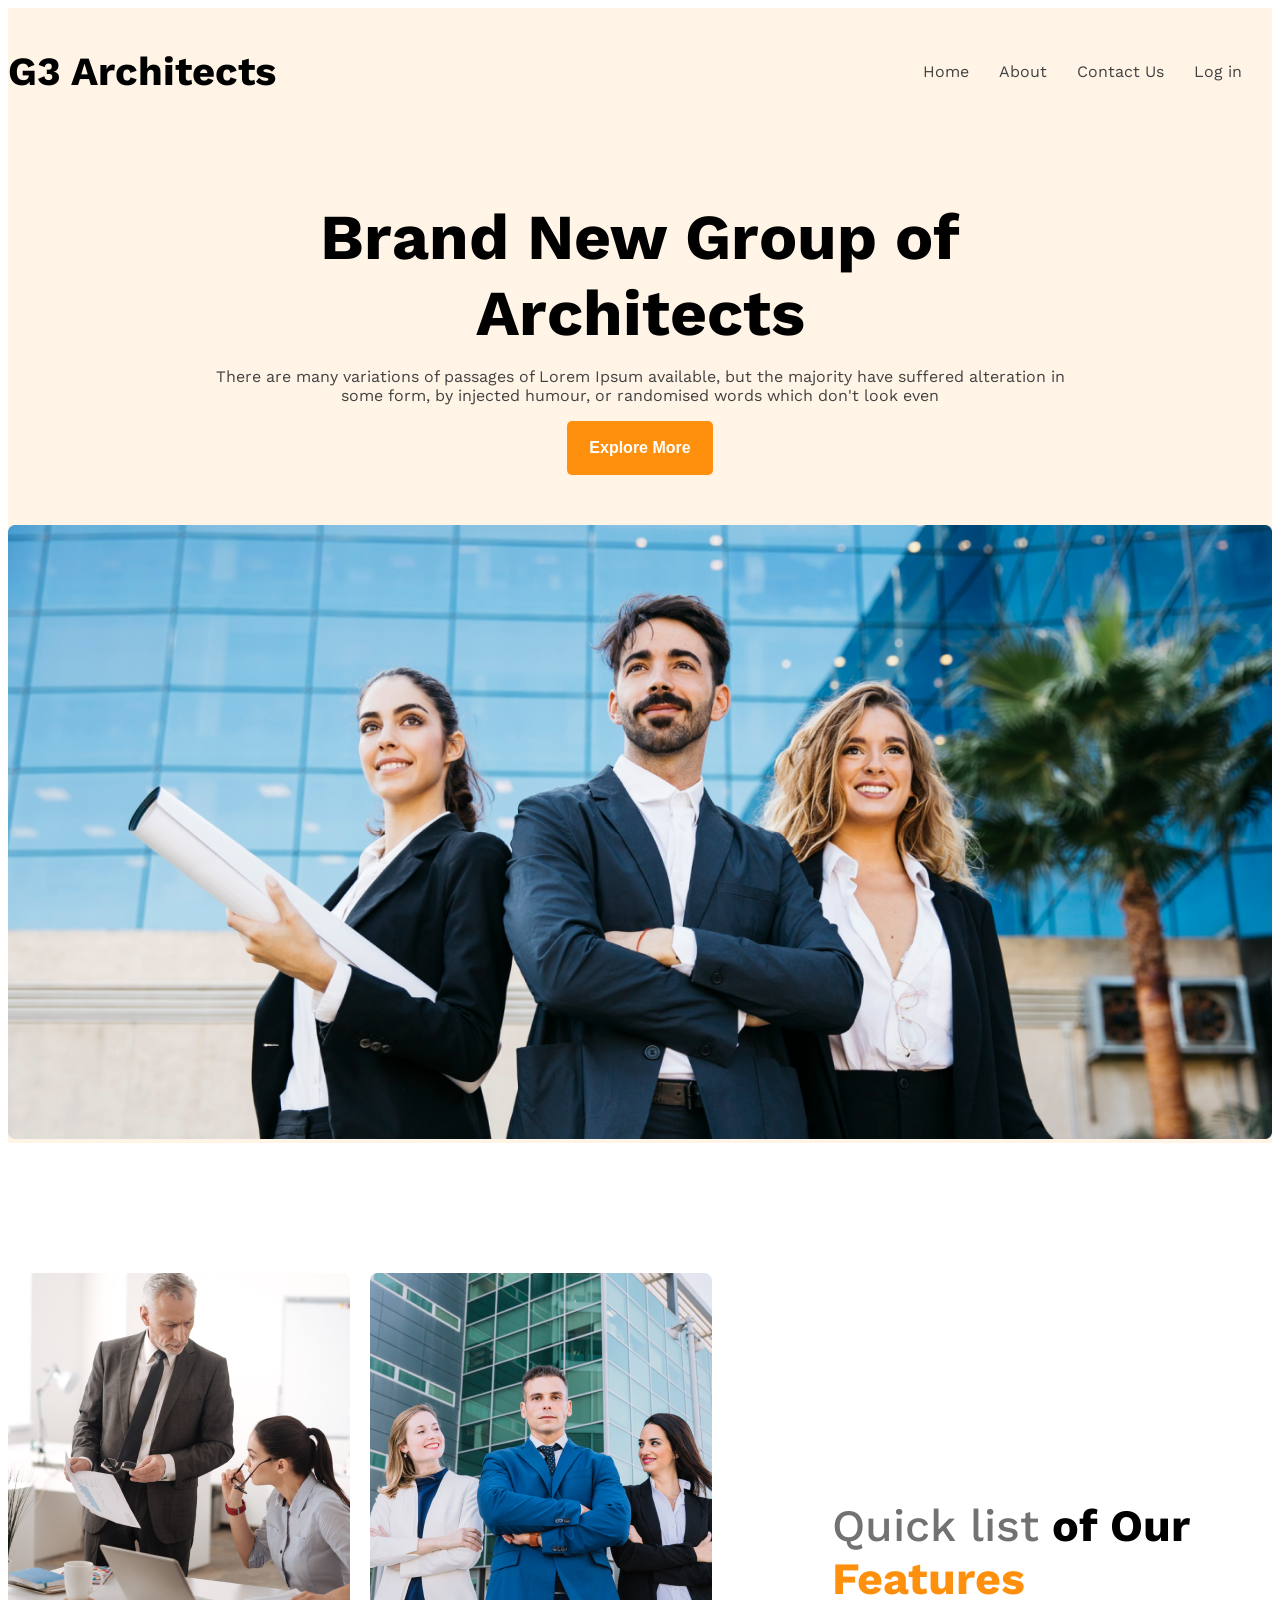
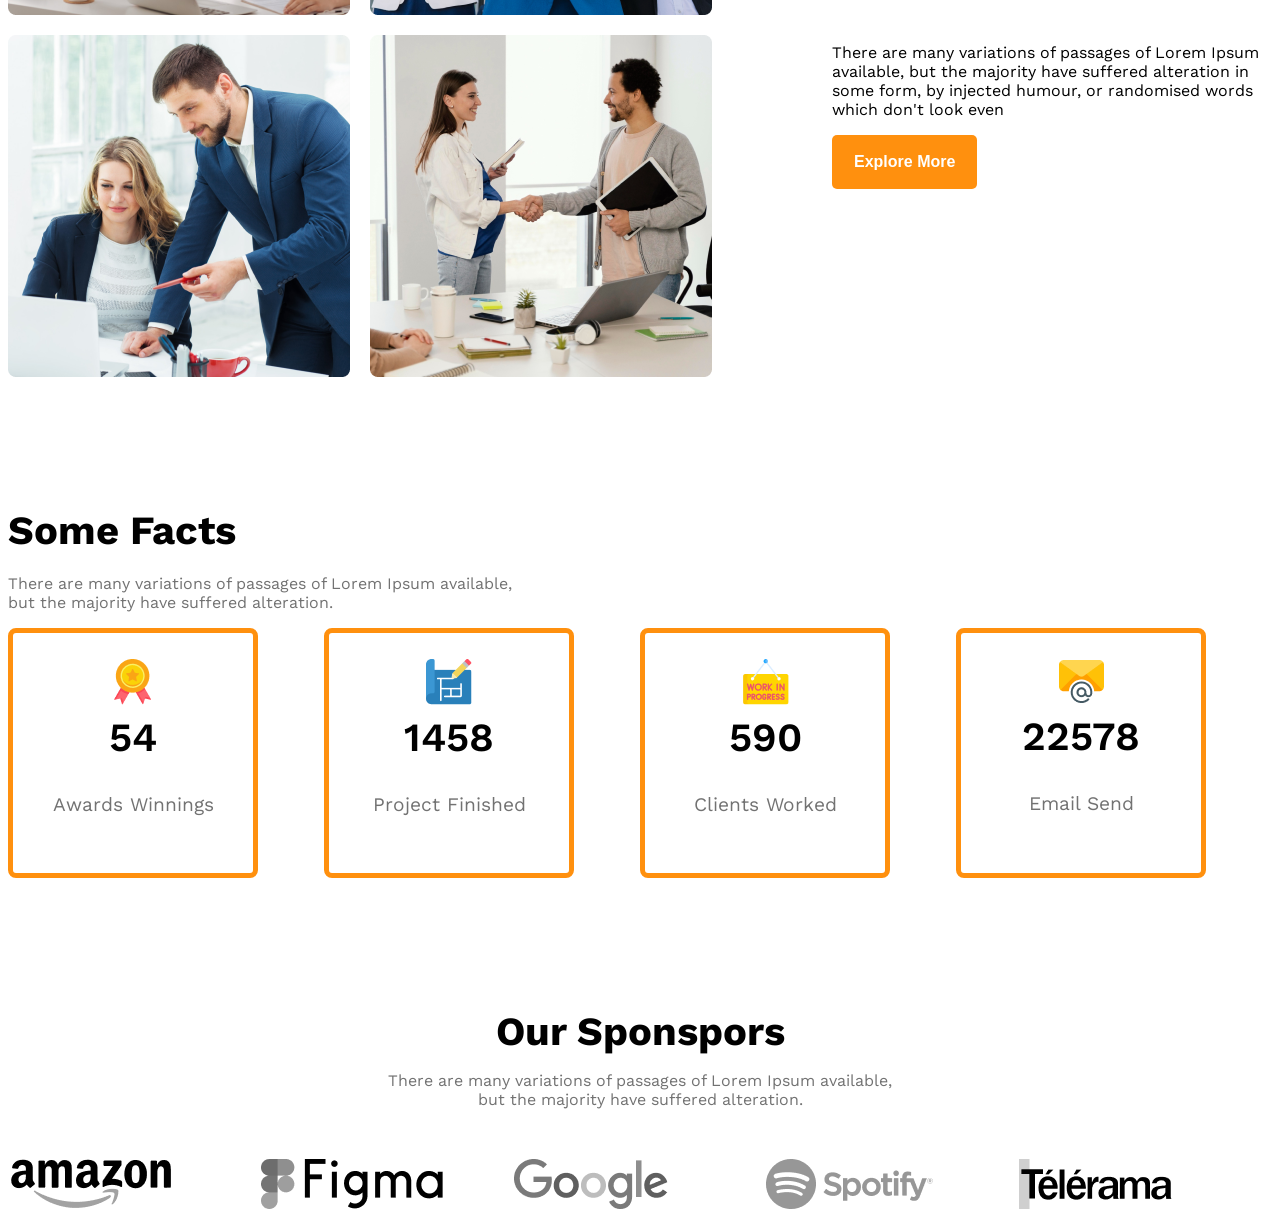
<file: codes/index.html>
<!DOCTYPE html>
<html lang="en">
<head>
    <meta charset="UTF-8">
    <meta name="viewport" content="width=device-width, initial-scale=1.0">
    <title>g3-architects-3</title>
    <!-- work sans link -->
     <link rel="preconnect" href="https://fonts.googleapis.com">
    <link rel="preconnect" href="https://fonts.gstatic.com" crossorigin>
    <link href="https://fonts.googleapis.com/css2?family=Work+Sans:ital,wght@0,100..900;1,100..900&display=swap" rel="stylesheet">
    <!-- css link -->
     <link rel="stylesheet" href="style.css">
</head>
<body class="work-sans">
    <!-- header section -->
    <header class="bg-light">
        <nav class="navbar display-flex">
            <h3 class="brand">G3 Architects</h3>
            <ul class="nav-links display-flex">
                <li class="nav-item"><a href="" class="nav-links dark-gray">Home</a></li>
                <li class="nav-item"><a href="" class="nav-links dark-gray">About</a></li>
                <li class="nav-item"><a href="" class="nav-links dark-gray">Contact Us</a></li>
                <li class="nav-item"><a href="" class="nav-links dark-gray">Log in</a></li>
            </ul>
        </nav>

        <div class="banner">
                <div class="banner-container">
                    <h3 class="banner-title">Brand New Group of Architects</h3>
                    <p class="banner-desk dark-gray">There are many variations of passages of Lorem Ipsum available, but the majority have suffered alteration in some form, by injected humour, or randomised words which don't look even</p>
                    <button class="btn-primary">Explore More</button>
                </div>
                <img class="banner-img" src="/images/banner.png" alt="banner-img">
        </div>
    </header>
    <!-- main section -->
    <main>
        <!-- team section -->
        <section class="team display-flex">
            <div class="img-container">
                <img src="/images/team1.png" alt="">
                <img src="/images/team2.png" alt="">
                <img src="/images/team3.png" alt="">
                <img src="/images/team4.png" alt="">
            </div>

            <div class="team-desk-container">
                <h1 class="team-desk-head"><span id="quick-list" class="light-gray">Quick list</span> <span>of Our</span> <span id="Features">Features</span></h1>
                <p class="team-deskcription">There are many variations of passages of Lorem Ipsum available, but the majority have suffered alteration in some form, by injected humour, or randomised words which don't look even</p>
                <button class="btn-primary">Explore More</button>
            </div>
        </section>
        <!-- fact section -->
         <section class="fact">
            <h3 class="fact-title">Some Facts</h3>
            <p class="fact-desk light-gray">There are many variations of passages of Lorem Ipsum available, but the majority have suffered alteration.</p>
         
            <div class="facts-cards">
                <div class="fact-card display-flex">
                    <div>
                    <img src="/images/icons/ribon.png" alt="" class="fact-icon">
                    <h4 class="fact-point">54</h4>
                    <h5 class="fact-card-desk">Awards Winnings</h5>
                    </div>
                </div>
                <div class="fact-card display-flex">
                  <div>
                    <img src="/images/icons/projects.png" alt="" class="fact-icon">
                    <h4 class="fact-point">1458</h4>
                    <h5 class="fact-card-desk">Project Finished</h5>
                  </div>
                </div>
                <div class="fact-card display-flex">
                   <div>
                    <img src="/images/icons/customers.png" alt="" class="fact-icon">
                    <h4 class="fact-point">590</h4>
                    <h5 class="fact-card-desk">Clients Worked</h5>
                   </div>
                </div>
                <div class="fact-card display-flex">
                   <div>
                    <img src="/images/icons/email.png" alt="" class="fact-icon">
                    <h4 class="fact-point">22578</h4>
                    <h5 class="fact-card-desk">Email Send</h5>
                   </div>
                </div>
            </div>
        </section>
        <!-- sponsers section -->
         <section>
            <div class="spon-container">
            <h3 class="spon-title">Our Sponspors</h3>
            <p class="spon-desk">There are many variations of passages of Lorem Ipsum available, but the majority have suffered alteration.</p>
            </div>

            <div class="spon-img-container">
                <img src="/images/sponsors/amazon.png" alt="">
                <img src="/images/sponsors/figma.png" alt="">
                <img src="/images/sponsors/google.png" alt="">
                <img src="/images/sponsors/spotify.png" alt="">
                <img src="/images/sponsors/telerama.png" alt="">
            </div>
        </section>
            
    </main>
    <!-- footer section -->
    <footer></footer>
</body>
</html>
</file>
<file: codes/style.css>
/* work sans font link */
.work-sans{
  font-family: "Work Sans", sans-serif;
  font-optical-sizing: auto;
  font-weight: 400;
  font-style: normal;
}
/* shared styles */
.display-flex{
  display: flex;
}
.light-gray{
  color: rgba(114, 114, 114, 1);
}
.dark-gray{
  color: rgba(66, 66, 66, 1);
}
.bg-light{
  background-color: rgba(255, 144, 14, 0.1);
}
.btn-primary{
  padding: 18px 22px;
  background-color: #FF900E;
  color: white;
  font-size: 1rem;
  font-weight: 600;
  border: none;
  border-radius: 5px;
}
main{
  max-width: 1440px;
  margin: 0 auto;
}
main>section{
  margin-top: 130px;
}
/* header style */

/* navbar style */
.navbar{
  justify-content: space-between;
  align-items: center;
}
.brand{
  font-size: 2.5rem;
  font-weight: 700;
}
.nav-item{
  list-style: none;
  margin-right: 30px;
}
.nav-links{
  text-decoration: none;
}
.navbar , .banner{
  max-width: 1440px;
  margin: 0 auto;
}
/* banner styles */
.banner-container{
  max-width: 850px;
  margin: 0 auto;
  text-align: center;
  margin-bottom: 50px;
}
.banner-title{
  font-size: 4rem;
  font-weight: 700;
  margin-bottom: 10px;
}
.banner-desk{
    font-weight: 400;
    font-size: 1rem;
}
.banner-img{
  width: 100%;
}

/* team styles */
.img-container{
  display: grid;
  grid-template-columns: repeat(2, 1fr);
  gap: 20px;
}
.team{
  align-items: center;
}
.team-desk-container{
  margin-left: 120px;
  max-width: 530px;
}
.team-desk-head{
  font-size: 2.8rem;
}
#quick-list{
  font-weight: 500;
}
#Features{
  color: #FF900E;
}
/* fact styles */
.fact-title{
  font-size: 2.5rem;
  font-weight: 700;
  margin-bottom: 20px;
}
.fact-desk{
  max-width: 530px;
}
.facts-cards{
  display: grid;
  grid-template-columns: repeat(4, 1fr);
  
}
.fact-card{
  border: 5px solid #FF900E;
  border-radius: 8px;
  width: 240px;
  height: 240px;
  justify-content: center;
  align-items: center;
  text-align: center;
}
.fact-point{
  font-weight: 600;
  font-size: 2.5rem;
  margin-top: 5px;
  margin-bottom: 10px;
}
.fact-card-desk{
  font-size: 1.2rem;
  font-weight: 400;
  color: rgba(114, 114, 114, 1);
  
}
/* sponsor styles */
.spon-container{
  max-width: 530px;
  margin: 0 auto;
  text-align: center;
}
.spon-title{
  font-size: 2.5rem;
  font-weight: 700;
  margin-bottom: 10px;
}
.spon-desk{
  font-size: 1rem;
  font-weight: 400;
  color: rgba(114, 114, 114, 1);
}
.spon-img-container{
  display: grid;
  grid-template-columns: repeat(5, 1fr);
  margin-top: 50px;
}
.spon-img-container img{
    filter: grayscale(100%);
}
/* media query */
@media screen and (max-width: 576px) {
  .navbar, .nav-links , .team{
    flex-direction: column;
    gap: 20px;
    
  }
  .img-container, .facts-cards, .spon-img-container{
    grid-template-columns: 1fr;
    justify-items: center;
    gap: 20px;
  }
  .team-desk-container{
    margin-left: 20px;
  }
}
@media screen and (min-width: 576px) and (max-width: 992px) {
  .team{
    flex-direction: column;
  }
  .team-desk-container{
    margin: 50px auto;
  }
}
</file>
